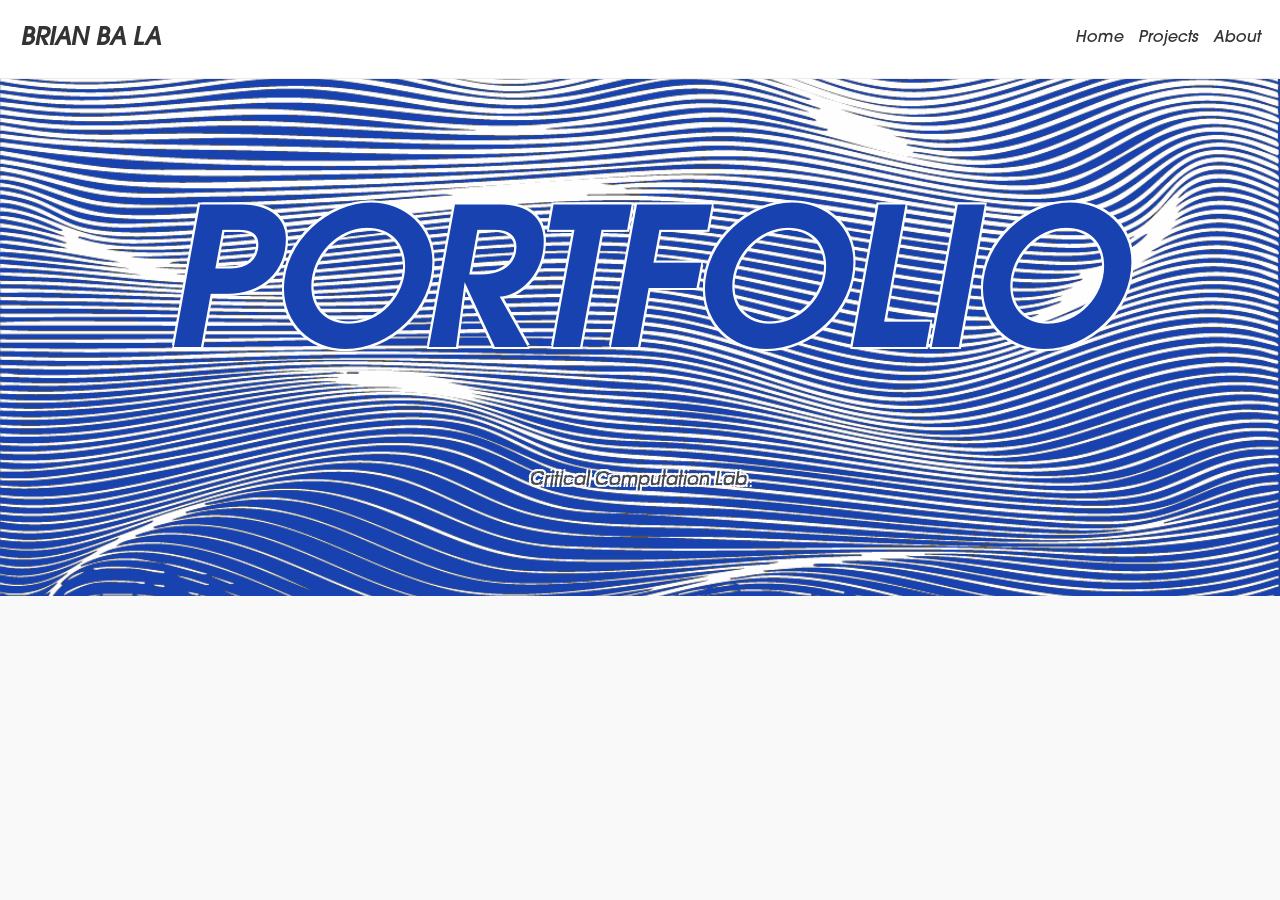
<file: index.html>
<!DOCTYPE html>
<html lang="en">
<head>
    <meta charset="UTF-8">
    <meta name="viewport" content="width=device-width, initial-scale=1.0">
    <title>Brian's Portfolio</title>
    <link rel="stylesheet" href="styles.css">
    <link href="https://cdnjs.cloudflare.com/ajax/libs/font-awesome/6.0.0/css/all.min.css" rel="stylesheet">
    <link href="https://fonts.googleapis.com/css2?family=Roboto:wght@400;500;700&display=swap" rel="stylesheet">
    <style>
        /* 初始隐藏项目和关于部分 */
        #projects, #about {
            display: none;
        }
    </style>
</head>
<body>
    <header>
        <h1 class="logo">Brian Ba La</h1>
        <nav>
            <ul>
                <li><a href="#home" onclick="showSection('home')">Home</a></li>
                <li><a href="#projects" onclick="showSection('projects')">Projects</a></li>
                <li><a href="#about" onclick="showSection('about')">About</a></li>
            </ul>
        </nav>
    </header>

    <main>
        <section id="home" class="intro">
            <h2>Portfolio</h2>
            <p>Critical Computation Lab.</p>
        </section>

        <section id="projects" class="projects">
            <h2>My Projects</h2>
            <div class="project-grid">
                <!-- Project 1 -->
                <div class="project-card">
                    <img src="images/cover1.jpg" alt="Drizzle, Downpour and Storm">
                    <h3>Drizzle, Downpour and Storm</h3>
                    <p>A story of Tsz Tung, at his turning point.</p>
                    <a href="1/project1.html" class="cta">View Project</a>
                </div>

                <!-- Project 8 -->
                <div class="project-card">
                    <img src="images/cover8.jpg" alt="Starry Greet">
                    <h3>Wild Research Simulator</h3>
                    <p>Discover Something Special!</p>
                    <a href="https://emptex.itch.io/wild-research-simulator" class="cta">View Project</a>
                </div>

                <!-- Project 9 -->
                <div class="project-card">
                    <img src="images/cover9.jpg" alt="Starry Greet">
                    <h3>Museum Solaris</h3>
                    <p>A Green Future</p>
                    <a href="https://emptex.itch.io/solarpunk-museum" class="cta">View Project</a>
                </div>
                
                <!-- Project 2 -->
                <div class="project-card">
                    <img src="images/cover2.jpg" alt="Starry Greet">
                    <h3>Galaxy Clock: Greeting</h3>
                    <p>Good Morning, Good Afternoon, Good Evening.</p>
                    <a href="2/project2.html" class="cta">View Project</a>
                </div>

                <!-- Project 3 -->
                <div class="project-card">
                    <img src="images/cover3.jpg" alt="Starry Greet">
                    <h3>Optical Illusion: Hermann Grid</h3>
                    <p>What shall you see?</p>
                    <a href="3/project3.html" class="cta">View Project</a>
                </div>

                 <!-- Project 4 -->
                 <div class="project-card">
                    <img src="images/cover4.jpg" alt="Starry Greet">
                    <h3>Lost & Found: Broze Keychain</h3>
                    <p>A shiny piece of memory.</p>
                    <a href="4/project4.html" class="cta">View Project</a>
                </div>

                 <!-- Project 5 -->
                 <div class="project-card">
                    <img src="images/cover5.jpg" alt="Starry Greet">
                    <h3>Data Visualization: Weekly Hydration</h3>
                    <p>Stay Hydrated</p>
                    <a href="5/project5.html" class="cta">View Project</a>
                </div>

                <!-- Project 6 -->
                <div class="project-card">
                    <img src="images/cover6.jpg" alt="Starry Greet">
                    <h3>Face Generator</h3>
                    <p>Thousand Hamlets in a Thousand People</p>
                    <a href="6/project6.html" class="cta">View Project</a>
                </div>

                <!-- Project 7 -->
                <div class="project-card">
                    <img src="images/cover7.jpg" alt="Starry Greet">
                    <h3>Exquisite Corpse</h3>
                    <p>Collaboration!</p>
                    <a href="7/project7.html" class="cta">View Project</a>
                </div>

                <!-- Project 10 -->
                <div class="project-card">
                    <img src="images/cover10.jpg" alt="Interactive Typo">
                    <h3>Interactive Typography</h3>
                    <p>Magic of words!</p>
                    <a href="10/project10.html" class="cta">View Project</a>
                </div>
            </div>
        </section>

        <section id="about" class="about">
            <h2>About Me</h2>
            <p>Hi, I'm Brian! I'm a passionate game design student blending technology and art to tell unique stories!</p>
        </section>
    </main>

    <script>
        // 初始显示Home部分
        document.getElementById('home').style.display = 'block';

        function showSection(sectionId) {
            // 隐藏所有部分
            document.querySelectorAll('main section').forEach(section => {
                section.style.display = 'none';
            });

            // 显示选中的部分
            document.getElementById(sectionId).style.display = 'block';
        }
    </script>
</body>
</html>
</file>
<file: styles.css>
﻿/* Root Variables for Colors */
@font-face {
    font-family: 'Novocento'; /* 给字体起一个名字 */
    src: url('1/Font.otf') format('opentype'); /* 引用字体文件的路径 */
    font-weight: normal;
    font-style: normal;
  }
  
:root {
    --white: #ffffff;
    --off-white: #f9f9f9;
    --light-gray: #eaeaea;
    --accent-blue: #002fa7; /* Klein blue accent */
    --text-color: #333333; /* Subtle black for readability */
     font-family: 'Novocento','Times New Roman', Times, serif;
}
#p5-canvas {
    display: flex;
    justify-content: center;
    align-items: center;
    width: 100vw; /* 全屏宽度 */
    height: 100vh; /* 全屏高度 */
    position: relative; /* 确保画布在页面中 */
    margin: 0;
    padding: 0;
}


/* Global Styles */
body {
    font-family: 'Novocento','Times New Roman', Times, serif;
    background-color: var(--off-white);
    color: var(--text-color);
    margin: 0;
    padding: 0;
    line-height: 1.6;
}
h1, h2, h3 {
    margin: 0;
    text-transform: uppercase;
    font-weight: 700;
    color: var(--text-color);
}
a {
    color: var(--accent-blue);
    text-decoration: none;
    font-weight: 500;
    transition: color 0.3s ease, transform 0.3s ease;
}
a:hover {
    color: var(--accent-blue);
    transform: scale(1.05);
}

/* Header */
header {
    display: flex;
    justify-content: space-between;
    align-items: center;
    padding: 20px;
    background-color: var(--white);
    position: sticky;
    top: 0;
    z-index: 100;
    border-bottom: 1px solid var(--light-gray);
}
header .logo {
    font-size: 24px;
}
nav ul {
    list-style: none;
    display: flex;
    gap: 15px;
    padding: 0;
    margin: 0;
}
nav a {
    color: var(--text-color);
    font-weight: 500;
}
nav a:hover {
    color: var(--accent-blue);
}

/* Hero Section */
.intro {
    position: relative;
    text-align: center;
    padding: 80px 20px;
    background-color: var(--off-white);
    background-image: url('images/titleOverlay.png'); /* 替换为你的图片路径 */
    background-size: cover; /* 让图片充满整个区域 */
    background-position: center;
    background-repeat: no-repeat;
    opacity: 0.9; /* 调整透明度，让图片更融入背景 */
}


.intro-image {
    position: relative; /* 保持 relative，不让它跑出父级 */
    top: 20px; /* 轻微向下移动 */
    width: 250px; /* 控制大小 */
    display: block;
    margin: 0 auto;
    opacity: 0.8; /* 透明度 */
}


.intro h2 {
    font-size: 180px;
    color: var(--accent-blue);
    text-shadow: 
        -2px -2px 0 #fff,  
        2px -2px 0 #fff,  
        -2px 2px 0 #fff,  
        2px 2px 0 #fff;  
}
.intro p {
    font-size: 18px;
    max-width: 600px;
    margin: 20px auto;
    text-shadow: 
        -2px -2px 0 #fff,  
        2px -2px 0 #fff,  
        -2px 2px 0 #fff,  
        2px 2px 0 #fff;  
}

.projects {
    padding: 50px 20px;
    background-color: var(--white);
    text-align: center; /* 确保标题和内容整体居中 */
}

.project-grid {
    display: grid;
    grid-template-columns: repeat(3, minmax(150px, 1fr)); /* 每行两列，卡片宽度最小250px */
    gap: 150px; /* 缩小卡片之间的间距 */
    justify-content: center; /* 水平居中 */
}

.project-card {
    background-color: var(--off-white);
    padding: 20px;
    border: 1px solid var(--light-gray);
    border-radius: 10px;
    text-align: center;
    color: var(--text-color);
    box-shadow: 0 4px 6px rgba(0, 0, 0, 0.1);
    transition: transform 0.3s ease, box-shadow 0.3s ease, opacity 0.5s ease; /* 添加 opacity 过渡 */
    max-width: 350px;
    margin: 0 auto;
    opacity: 1; /* 默认完全不透明 */
}

/* 定义点击后添加的淡出类 */
.fade-out {
    opacity: 0;
}


.project-card:hover {
    transform: translateY(-5px);
    box-shadow: 0 6px 10px rgba(0, 0, 0, 0.2);
}

.project-card img {
    max-width: 100%;
    height: auto;
    border-radius: 5px;
    margin-bottom: 15px;
}

.project-card h3 {
    font-size: 1.4rem; /* 增大标题字体大小 */
    margin-bottom: 10px;
    color: var(--accent-blue);
}

.project-card p {
    font-size: 1.1rem; /* 调整描述文字大小 */
    margin-bottom: 15px;
}

.project-card .cta {
    font-size: 1rem; /* 调整按钮字体大小 */
    padding: 10px 20px; /* 增大按钮大小 */
    border-radius: 5px;
    background-color: var(--accent-blue);
    color: var(--white);
    text-decoration: none;
    transition: background-color 0.3s ease;
}

.project-card .cta:hover {
    background-color: var(--text-color);
}


/* About Section */
.about {
    padding: 50px 20px;
    background-color: var(--off-white);
    text-align: center;
}
.about p {
    max-width: 600px;
    margin: 0 auto;
    font-size: 18px;
    color: var(--text-color);
}

/* Contact Section */
.contact {
    padding: 50px 20px;
    background-color: var(--white);
}
.contact form {
    display: flex;
    flex-direction: column;
    gap: 15px;
    max-width: 500px;
    margin: 0 auto;
}
.contact input, .contact textarea, .contact button {
    padding: 10px;
    font-size: 16px;
    border: 1px solid var(--light-gray);
    border-radius: 5px;
    background-color: var(--off-white);
    color: var(--text-color);
}
.contact button {
    background-color: var(--accent-blue);
    color: var(--white);
    border: none;
    cursor: pointer;
    font-weight: bold;
    transition: background-color 0.3s ease;
}
.contact button:hover {
    background-color: var(--text-color);
    color: var(--white);
}

/* Footer */
footer {
    text-align: center;
    padding: 20px;
    background-color: var(--white);
    color: var(--text-color);
    border-top: 1px solid var(--light-gray);
    font-size: 14px;
}
</file>
